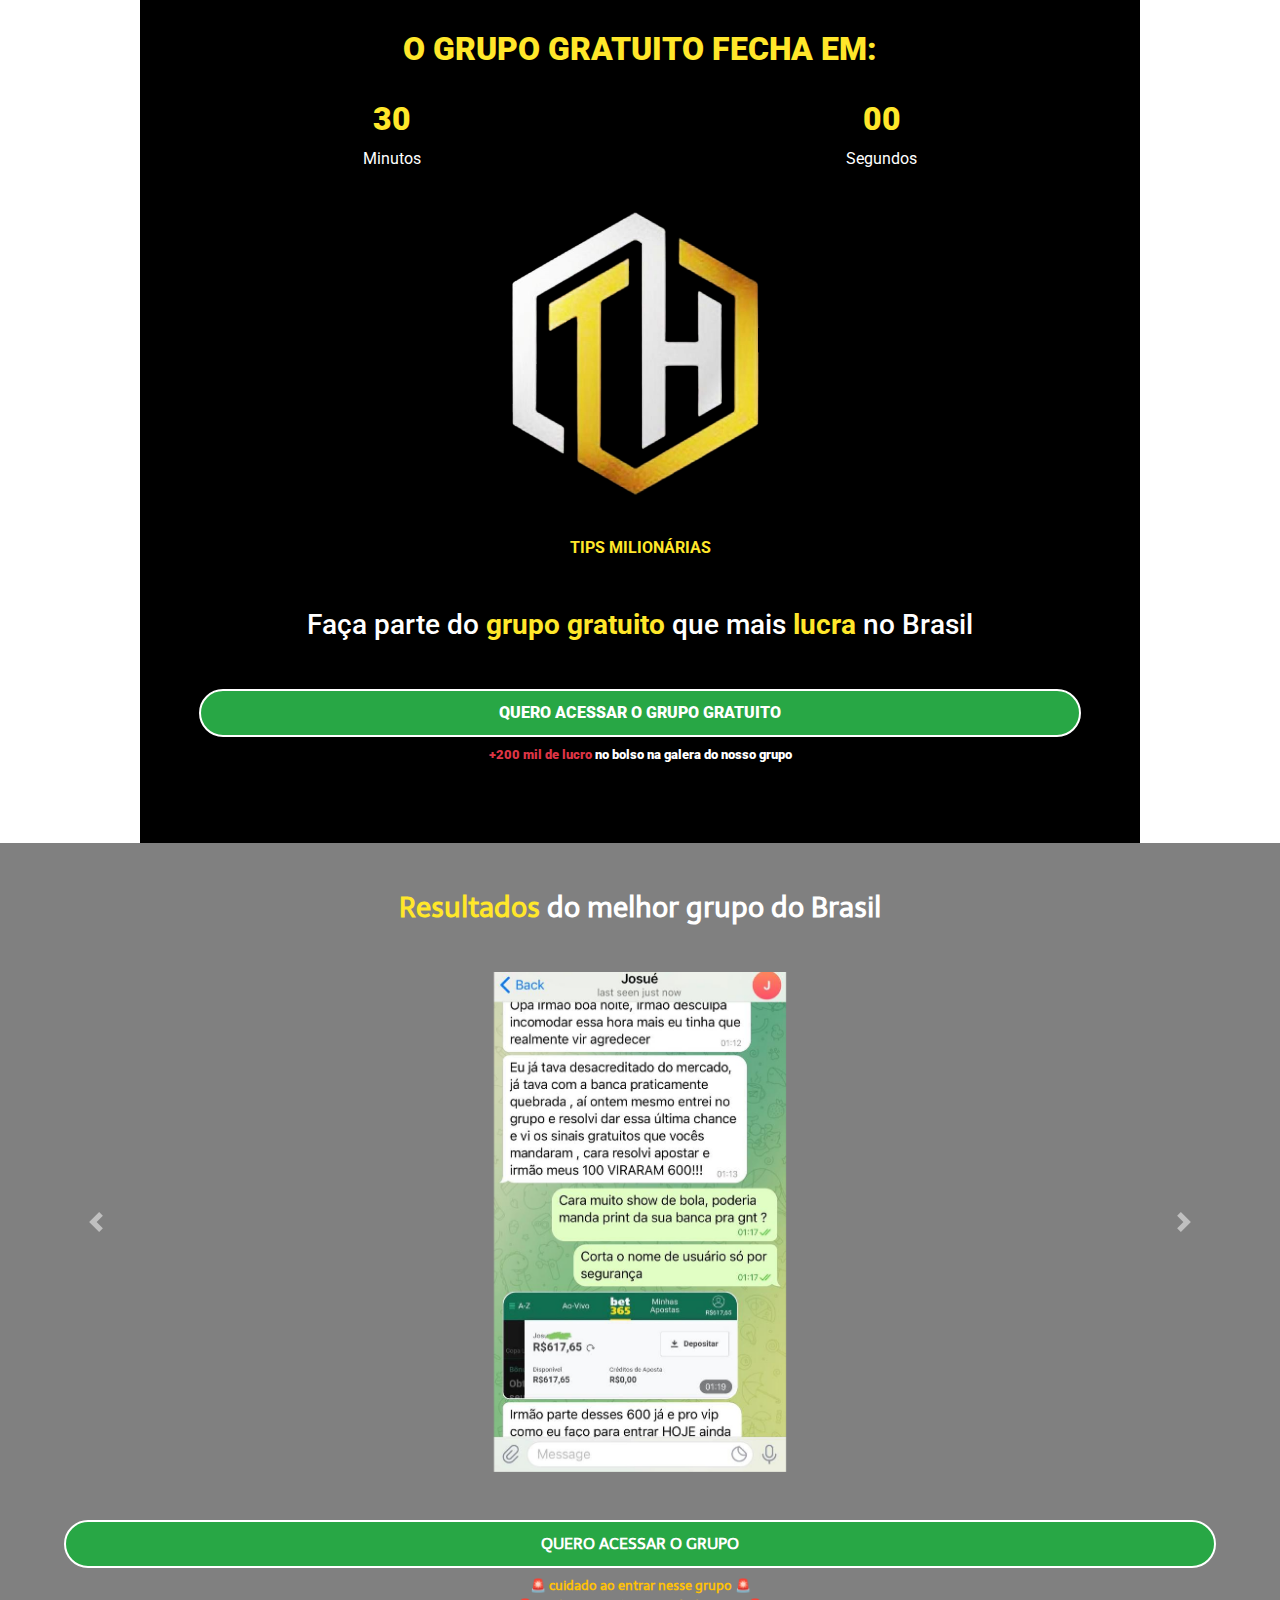
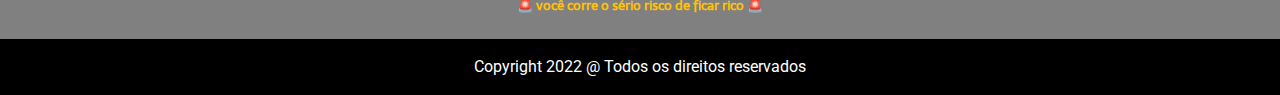
<file: V1/index.html>
<!DOCTYPE html>
<html lang="en">

<head>
  <meta charset="UTF-8">
  <meta http-equiv="X-UA-Compatible" content="IE=edge">
  <meta name="viewport" content="width=device-width, initial-scale=1.0">
  <title>Variação 1</title>
  <!-- Bootstrap CSS -->
  <link rel="stylesheet" href="https://cdn.jsdelivr.net/npm/bootstrap@4.0.0/dist/css/bootstrap.min.css"
    integrity="sha384-Gn5384xqQ1aoWXA+058RXPxPg6fy4IWvTNh0E263XmFcJlSAwiGgFAW/dAiS6JXm" crossorigin="anonymous">

  <link rel="stylesheet" href="./main.css">
</head>

<body class="text-white">
  <header class="d-flex flex-column align-items-center">
    <div>
      <h2 class="h2">
        <strong>
          O GRUPO GRATUITO FECHA EM:
        </strong>
      </h2>
    </div>

    <div id="timer" class="w-100 d-flex justify-content-around mt-4">
      <div id="minutesContainer" class="d-flex flex-column align-items-center">
        <h3 id="minCounter" class="h3">
          <strong> 30 </strong>
        </h3>
        <p class="p">Minutos</>
      </div>
      <div id="secondsContainer" class="d-flex flex-column align-items-center">
        <h3 id="secondsCounter" class="h3">
          <strong> 00 </strong>
        </h3>
        <p class="p">Segundos</p>
      </div>
    </div>

    <div class="d-flex flex-column justify-content-center align-items-center text-center">

      <img src="./assets/logo.png" alt="LOGO" class="w-50">

      <p class="mt-3 mb-5"> <strong> TIPS MILIONÁRIAS </strong></p>

      <h3 class="mb-5">
        Faça parte do
        <strong>
          grupo gratuito
        </strong>
        que mais
        <strong>
          lucra
        </strong>
        no Brasil
      </h3>
    </div>

    <a href="#" class="btn btn-success">
      QUERO ACESSAR O GRUPO GRATUITO
    </a>
    <p class="mb-5 mt-2" style="font-size: small; font-weight: 900;">
      <span class="text-danger"> +200 mil de lucro </span> no bolso na galera do nosso grupo
    </p>
  </header>

  <main class="d-flex flex-column text-center py-4">



    <h3 class="mb-5 mt-4" style="font-weight: 900;">
      <strong> Resultados</strong>
      do melhor grupo do Brasil
    </h3>


    <div id="carouselExampleControls" class="carousel slide mb-5" data-ride="carousel">
      <div class="carousel-inner">
        <div class="carousel-item active">
          <img class="d-block m-auto" src="./assets/1.jpg" alt="First slide">
        </div>
        <div class="carousel-item">
          <img class="d-block m-auto" src="./assets/2.jpg" alt="Second slide">
        </div>
        <div class="carousel-item">
          <img class="d-block m-auto" src="./assets/3.jpg" alt="Third slide">
        </div>
        <div class="carousel-item">
          <img class="d-block m-auto" src="./assets/4.jpg" alt="First slide">
        </div>
        <div class="carousel-item">
          <img class="d-block m-auto" src="./assets/5.jpg" alt="First slide">
        </div>
        <div class="carousel-item">
          <img class="d-block m-auto" src="./assets/6.jpg" alt="First slide">
        </div>
        <div class="carousel-item">
          <img class="d-block m-auto" src="./assets/7.jpg" alt="First slide">
        </div>
        <div class="carousel-item">
          <img class="d-block m-auto" src="./assets/8.jpg" alt="First slide">
        </div>
        <div class="carousel-item">
          <img class="d-block m-auto" src="./assets/9.jpg" alt="First slide">
        </div>
        <div class="carousel-item">
          <img class="d-block m-auto" src="./assets/10.jpg" alt="First slide">
        </div>
        <div class="carousel-item">
          <img class="d-block m-auto" src="./assets/11.jpg" alt="First slide">
        </div>
        <div class="carousel-item">
          <img class="d-block m-auto" src="./assets/12.jpg" alt="First slide">
        </div>
        <div class="carousel-item">
          <img class="d-block m-auto" src="./assets/13.jpg" alt="First slide">
        </div>
        <div class="carousel-item">
          <img class="d-block m-auto" src="./assets/14.jpg" alt="First slide">
        </div>
        <div class="carousel-item">
          <img class="d-block m-auto" src="./assets/15.jpg" alt="First slide">
        </div>
        <div class="carousel-item">
          <img class="d-block m-auto" src="./assets/16.jpg" alt="First slide">
        </div>
      </div>
      <a class="carousel-control-prev" href="#carouselExampleControls" role="button" data-slide="prev">
        <span class="carousel-control-prev-icon" aria-hidden="true"></span>
        <span class="sr-only">Previous</span>
      </a>
      <a class="carousel-control-next" href="#carouselExampleControls" role="button" data-slide="next">
        <span class="carousel-control-next-icon" aria-hidden="true"></span>
        <span class="sr-only">Next</span>
      </a>
    </div>

    <a href="#" class="btn btn-success">
      QUERO ACESSAR O GRUPO
    </a>
    <p class="text-warning mt-2 mb-0" style="font-size: small; font-weight: 900;">
      🚨 cuidado ao entrar nesse grupo 🚨
      <br>
      🚨 você corre o sério risco de ficar rico 🚨
    </p>
  </main>

  <footer class="text-center p-3">
    <p class="m-0">Copyright 2022 @ Todos os direitos reservados</p>
  </footer>


  <script src="./main.js"></script>
  <!-- jQuery first, then Popper.js, then Bootstrap JS -->
  <script src="https://code.jquery.com/jquery-3.2.1.slim.min.js"
    integrity="sha384-KJ3o2DKtIkvYIK3UENzmM7KCkRr/rE9/Qpg6aAZGJwFDMVNA/GpGFF93hXpG5KkN"
    crossorigin="anonymous"></script>
  <script src="https://cdn.jsdelivr.net/npm/popper.js@1.12.9/dist/umd/popper.min.js"
    integrity="sha384-ApNbgh9B+Y1QKtv3Rn7W3mgPxhU9K/ScQsAP7hUibX39j7fakFPskvXusvfa0b4Q"
    crossorigin="anonymous"></script>
  <script src="https://cdn.jsdelivr.net/npm/bootstrap@4.0.0/dist/js/bootstrap.min.js"
    integrity="sha384-JZR6Spejh4U02d8jOt6vLEHfe/JQGiRRSQQxSfFWpi1MquVdAyjUar5+76PVCmYl"
    crossorigin="anonymous"></script>
</body>

</html>
</file>
<file: V1/main.css>
@import url('https://fonts.googleapis.com/css2?family=Roboto:wght@400;700;900&display=swap');
@import url('https://fonts.googleapis.com/css2?family=Telex&display=swap');


* {
    margin: 0;
    padding: 0;
    box-sizing: border-box;
}

header {
    font-family:  'Roboto', sans-serif;
    max-width: 1000px;
    margin: auto;
    padding: 30px 10px;
    background-color: black;
    display: flex;
    flex-direction: column;
    align-items: center;
}

main {
    font-family: 'Telex', sans-serif;
    background-color: grey;
}

h2 {
    font-weight: 900 !important;
    font-size: xx-large !important;
    text-align: center;
}

#timer h3 {
    font-size: xx-large !important;
    font-weight: 900 !important;
}

strong {
    color: #ffe72a;
}

footer {
    background-color: black;
    color: white;
}

.btn {
    font-weight: 900;
    border: 2px solid white;
    padding: 10px 0;
    width: 90%;
    border-radius: 50px;
    margin: auto;
    animation: 2s linear 1s infinite running pulse;
}


.btn:hover {
    transform: scale(1.05);
    animation-play-state: paused;
    
    
}

/* #carouselExampleControls,
.carouse-inner,
.carousel-item {
    min-height: 500px;
} */

.carousel-item img {
    max-width: 100%;
}

#carouselExampleControls img {
    max-height: 500px;
}

@keyframes pulse {
    0% {
        transform: scale(1);
    }

    50% {
        transform: scale(1.1);
    }

    100% {
        transform: scale(1);
    }
}
</file>
